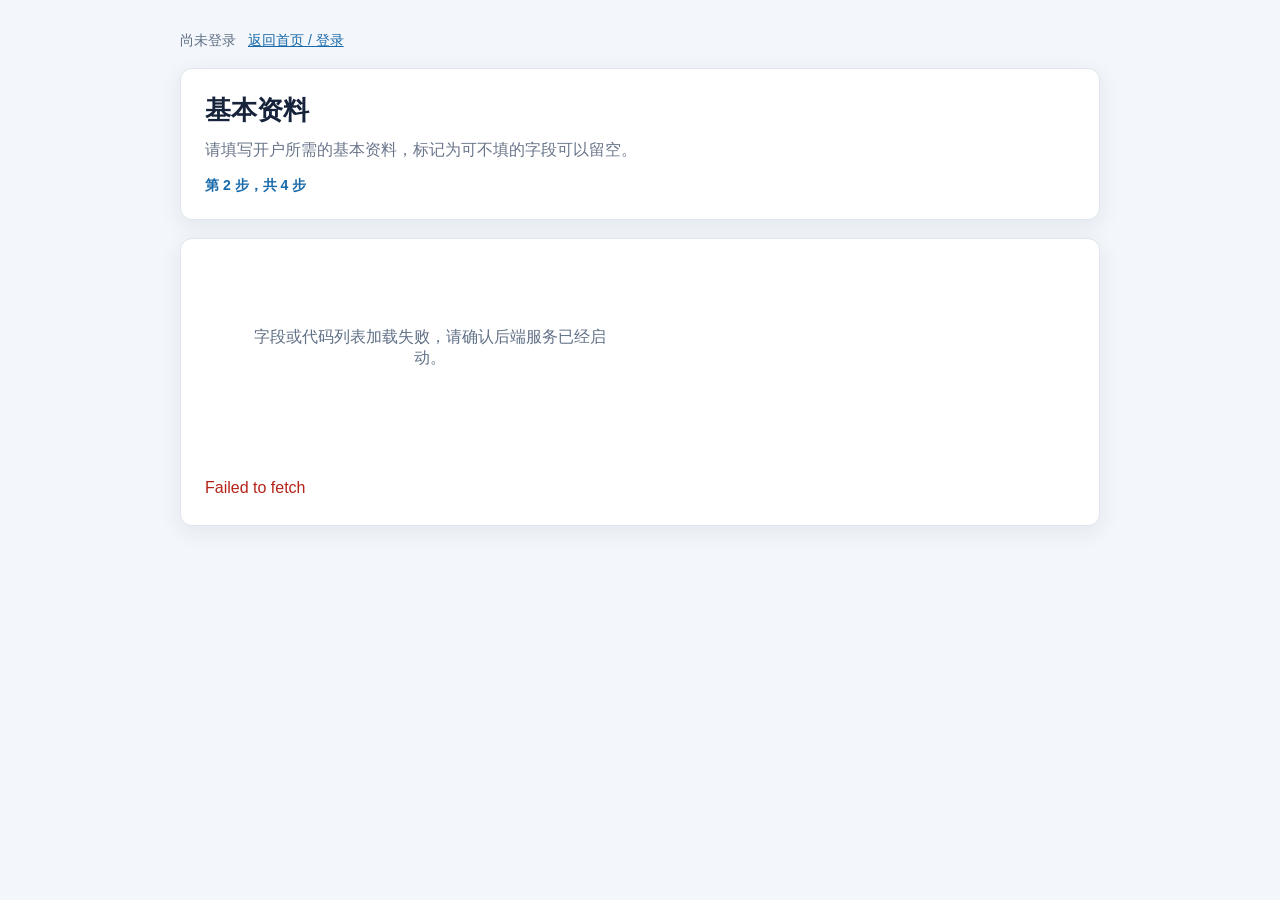
<file: frontend/addInfo/index.html>
<!doctype html>
<html lang="zh-CN">
<head>
    <meta charset="UTF-8">
    <meta name="viewport" content="width=device-width, initial-scale=1.0">
    <title>基本资料</title>
    <link rel="stylesheet" href="./style.css">
</head>
<body>
    <main class="page-shell">
        <header class="page-header">
            <h1>基本资料</h1>
            <p>请填写开户所需的基本资料，标记为可不填的字段可以留空。</p>
            <div class="progress">第 2 步，共 4 步</div>
        </header>

        <form id="dynamic-form" class="form-card">
            <div id="form-content" class="field-grid loading">正在读取字段……</div>
            <div class="actions">
                <button id="next-button" class="primary-button" type="submit" hidden>下一步</button>
            </div>
            <p id="status" class="status" aria-live="polite"></p>
        </form>
    </main>
    <script type="module" src="./script.js"></script>
</body>
</html>
</file>
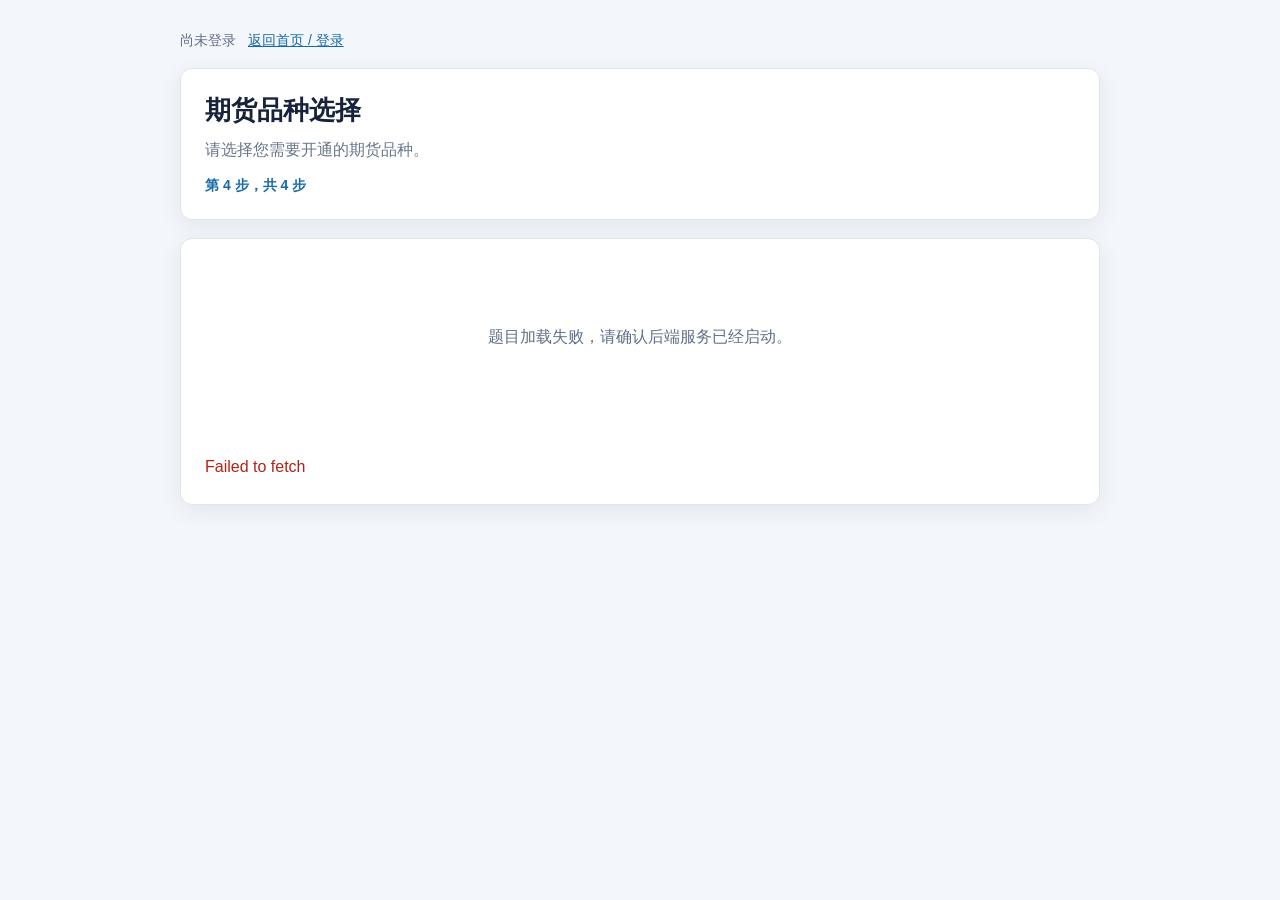
<file: frontend/chooseFutures/index.html>
<!doctype html>
<html lang="zh-CN">
<head>
    <meta charset="UTF-8">
    <meta name="viewport" content="width=device-width, initial-scale=1.0">
    <title>期货品种选择</title>
    <link rel="stylesheet" href="./style.css">
</head>
<body>
    <main class="page-shell">
        <header class="page-header">
            <h1>期货品种选择</h1>
            <p>请选择您需要开通的期货品种。</p>
            <div class="progress">第 4 步，共 4 步</div>
        </header>

        <form id="dynamic-form" class="form-card">
            <div id="form-content" class="loading">正在读取题目……</div>
            <div class="actions">
                <button id="next-button" class="primary-button" type="submit" hidden>下一步</button>
            </div>
            <p id="status" class="status" aria-live="polite"></p>
        </form>
    </main>
    <script type="module" src="./script.js"></script>
</body>
</html>
</file>
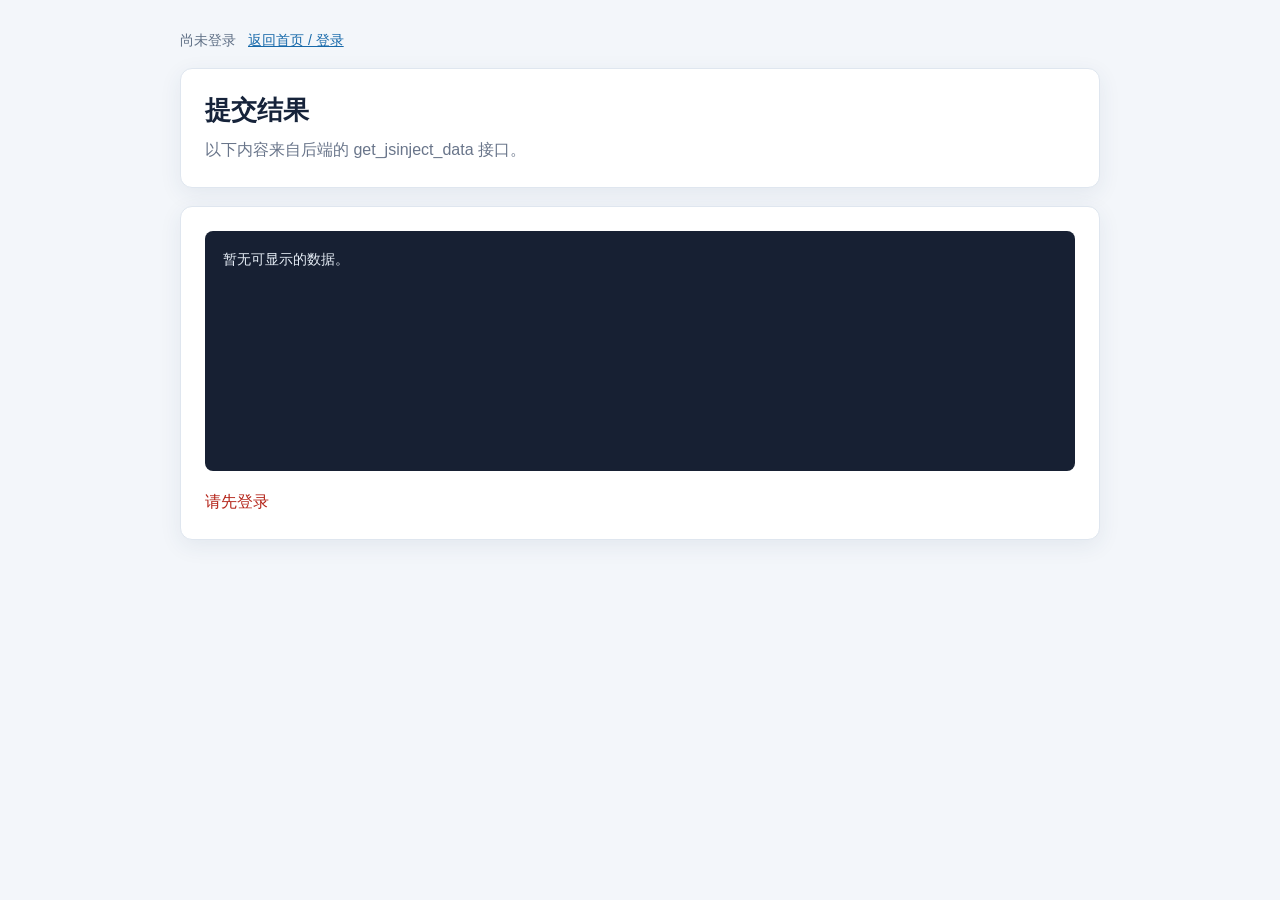
<file: frontend/dataprint/index.html>
<!doctype html>
<html lang="zh-CN">
<head>
    <meta charset="UTF-8">
    <meta name="viewport" content="width=device-width, initial-scale=1.0">
    <title>提交结果</title>
    <link rel="stylesheet" href="./style.css">
</head>
<body>
    <main class="page-shell">
        <header class="page-header">
            <h1>提交结果</h1>
            <p>以下内容来自后端的 get_jsinject_data 接口。</p>
        </header>

        <section class="data-card">
            <pre id="json-output" class="json-output">正在读取数据……</pre>
            <p id="status" class="status" aria-live="polite"></p>
        </section>
    </main>
    <script type="module" src="./script.js"></script>
</body>
</html>
</file>
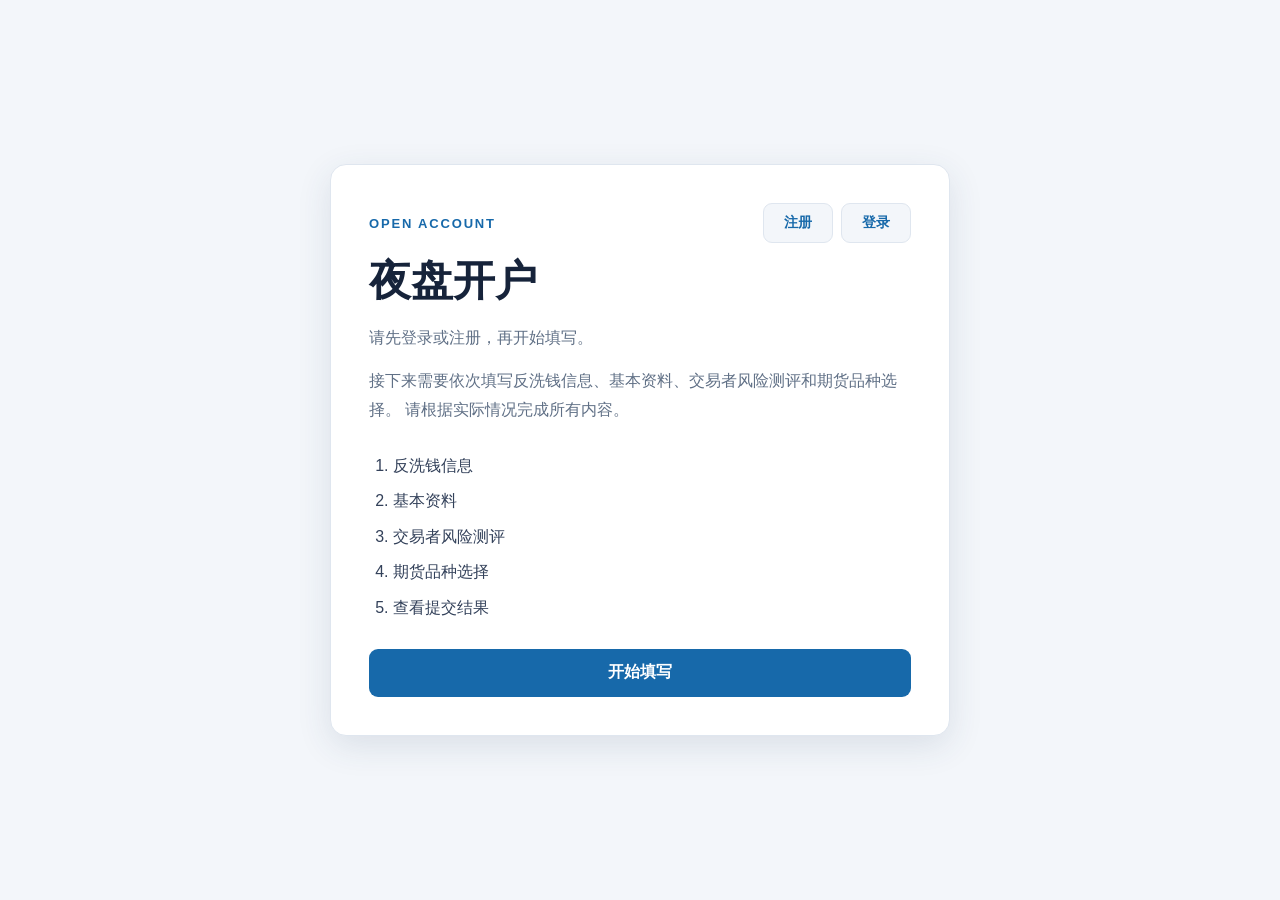
<file: frontend/index/index.html>
<!doctype html>
<html lang="zh-CN">
<head>
    <meta charset="UTF-8">
    <meta name="viewport" content="width=device-width, initial-scale=1.0">
    <title>夜盘开户</title>
    <link rel="stylesheet" href="./index.css">
</head>
<body>
    <main class="welcome-shell">
        <section class="welcome-card">
            <div class="welcome-toolbar">
                <p class="eyebrow">OPEN ACCOUNT</p>
                <div class="account-actions">
                    <button id="register-button" class="login-button" type="button">注册</button>
                    <button id="login-button" class="login-button" type="button">登录</button>
                    <button id="logout-button" class="login-button" type="button" hidden>退出登录</button>
                </div>
            </div>
            <h1>夜盘开户</h1>
            <p id="account-status" class="status" aria-live="polite"></p>
            <p class="description">
                接下来需要依次填写反洗钱信息、基本资料、交易者风险测评和期货品种选择。
                请根据实际情况完成所有内容。
            </p>

            <ol class="step-list">
                <li>反洗钱信息</li>
                <li>基本资料</li>
                <li>交易者风险测评</li>
                <li>期货品种选择</li>
                <li>查看提交结果</li>
            </ol>

            <button id="start-button" class="start-button" type="button">
                开始填写
            </button>
        </section>
    </main>
    <dialog id="login-dialog" class="login-dialog" aria-labelledby="login-title">
        <div class="login-heading">
            <h2 id="login-title">登录</h2>
            <button id="close-login-button" class="login-close" type="button" aria-label="关闭登录弹窗">×</button>
        </div>
        <p class="login-description">请输入手机号与密码</p>
        <form id="auth-form">
        <div class="login-fields">
            <label for="login-phone">手机号</label>
            <input id="login-phone" name="user_phone" type="tel" inputmode="numeric" autocomplete="username" placeholder="请输入手机号" pattern="[0-9]{11,20}" minlength="11" maxlength="20" required autofocus>
            <div id="register-id-field" class="login-fields" hidden>
                <label for="register-id">身份证号</label>
                <input id="register-id" name="user_id" type="text" placeholder="请输入18位身份证号" pattern="[0-9]{17}[0-9Xx]" minlength="18" maxlength="18" disabled>
            </div>
            <label for="login-password">密码</label>
            <input id="login-password" name="user_password" type="password" autocomplete="current-password" placeholder="请输入8至128位密码" minlength="8" maxlength="128" required>
        </div>
        <button id="login-submit-button" class="start-button login-submit-button" type="submit">登录</button>
        <p id="auth-status" class="status" aria-live="polite"></p>
        </form>
        <button id="switch-auth-button" class="auth-switch" type="button">没有账号？注册</button>
    </dialog>
    <script type="module" src="./index.js"></script>
</body>
</html>
</file>
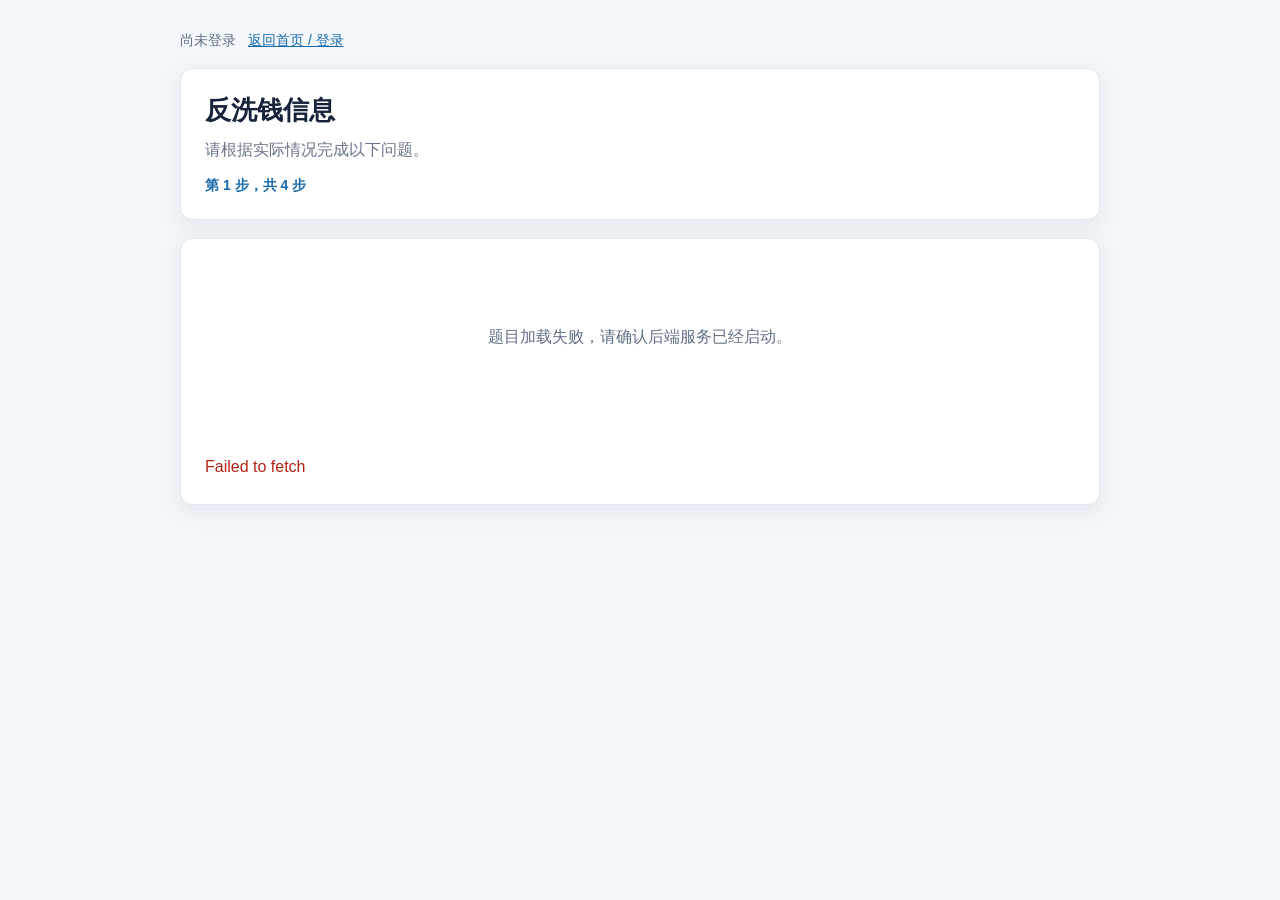
<file: frontend/launderingBack/index.html>
<!doctype html>
<html lang="zh-CN">
<head>
    <meta charset="UTF-8">
    <meta name="viewport" content="width=device-width, initial-scale=1.0">
    <title>反洗钱信息</title>
    <link rel="stylesheet" href="./style.css">
</head>
<body>
    <main class="page-shell">
        <header class="page-header">
            <h1>反洗钱信息</h1>
            <p>请根据实际情况完成以下问题。</p>
            <div class="progress">第 1 步，共 4 步</div>
        </header>

        <form id="dynamic-form" class="form-card">
            <div id="form-content" class="loading">正在读取题目……</div>
            <div class="actions">
                <button id="next-button" class="primary-button" type="submit" hidden>下一步</button>
            </div>
            <p id="status" class="status" aria-live="polite"></p>
        </form>
    </main>
    <script type="module" src="./script.js"></script>
</body>
</html>
</file>
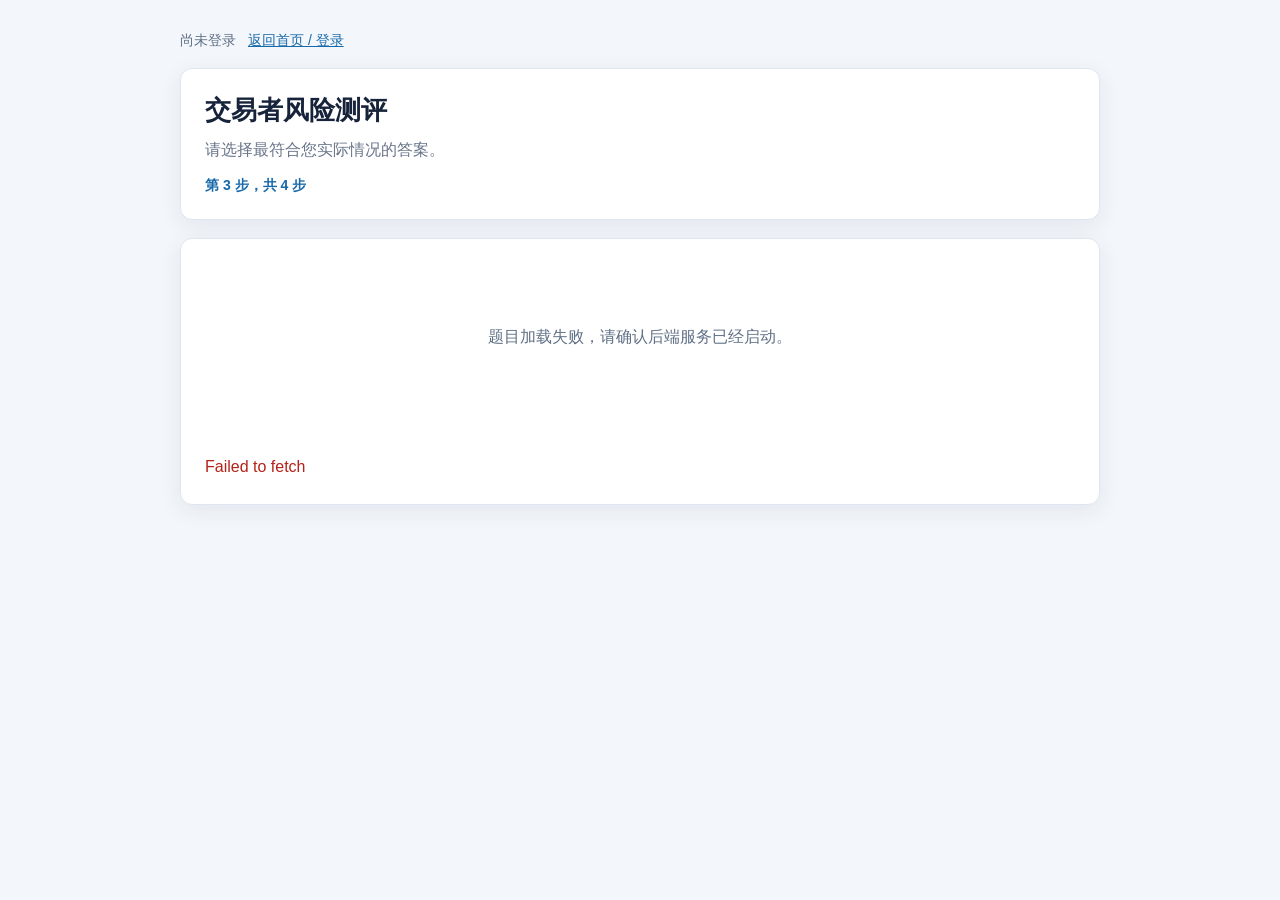
<file: frontend/question/index.html>
<!doctype html>
<html lang="zh-CN">
<head>
    <meta charset="UTF-8">
    <meta name="viewport" content="width=device-width, initial-scale=1.0">
    <title>交易者风险测评</title>
    <link rel="stylesheet" href="./style.css">
</head>
<body>
    <main class="page-shell">
        <header class="page-header">
            <h1>交易者风险测评</h1>
            <p>请选择最符合您实际情况的答案。</p>
            <div class="progress">第 3 步，共 4 步</div>
        </header>

        <form id="dynamic-form" class="form-card">
            <div id="form-content" class="loading">正在读取题目……</div>
            <div class="actions">
                <button id="next-button" class="primary-button" type="submit" hidden>下一步</button>
            </div>
            <p id="status" class="status" aria-live="polite"></p>
        </form>
    </main>
    <script type="module" src="./script.js"></script>
</body>
</html>
</file>
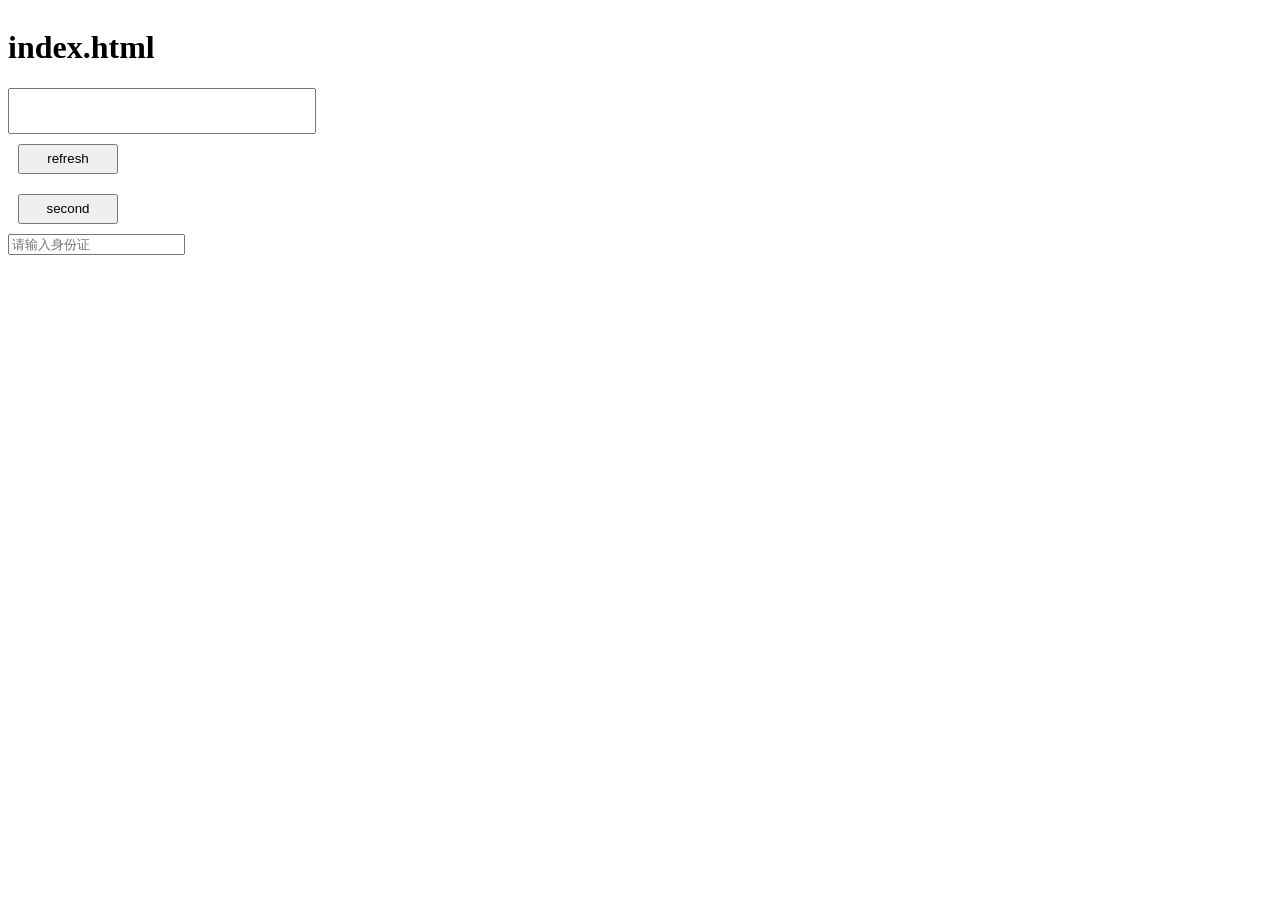
<file: test_for_JsInject/http_server/pages/index/index.html>
<!doctype html>
<html lang="zh-CN">
  <head>
    <meta charset="UTF-8">
    <meta name="viewport" content="width=device-width, initial-scale=1.0">
    <title>JS Inject index 测试页</title>
    <link rel="stylesheet" href="index.css">
  </head>
  <body>
    <h1>index.html</h1>
    <input id="input-index">
    <button type="button" class="btn" id="refresh-btn">refresh</button>
    <button type="button" class="btn" id="second-btn">second</button>
    <input type="text" maxlength="18" placeholder="请输入身份证" class="van-field__control">

    <script src="index.js"></script>
  </body>
</html>
</file>
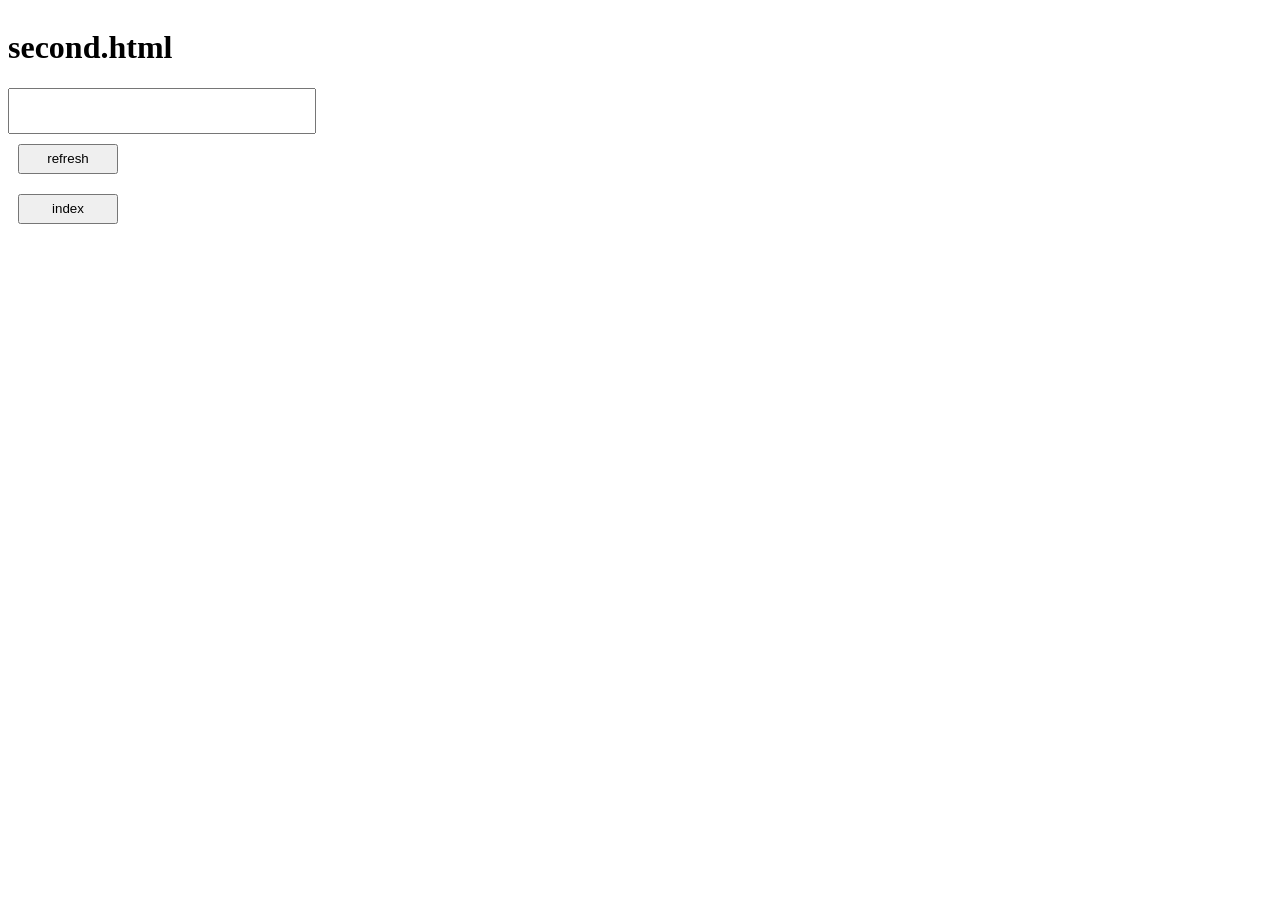
<file: test_for_JsInject/http_server/pages/second/second.html>
<!DOCTYPE html>
<html lang="zh-CN">
    <head>
        <meta charset="UTF-8">
        <meta name="viewport" content="width=device-width, initial-scale=1.0">
        <title>JS Inject second 测试页</title>
        <link rel="stylesheet" href="second.css">
    </head>
    <body>
        <h1>second.html</h1>
        <input id="input-second">
        <button type="button" class="btn" id="refresh-btn">refresh</button>
        <button type="button" class="btn" id="index-btn">index</button>

        <script src="second.js"></script>
    </body>
</html>
</file>
<file: frontend/addInfo/style.css>
@import url("../utils/common.css");

.field-grid {
    display: grid;
    grid-template-columns: repeat(2, minmax(0, 1fr));
    gap: 18px;
}

.field-item {
    display: grid;
    gap: 8px;
}

.field-item label {
    color: #33415a;
    font-weight: 600;
}

.optional-mark {
    color: #8792a5;
    font-size: 13px;
    font-weight: 400;
}

input[type="text"],
input[type="email"],
input[type="date"],
select {
    width: 100%;
    min-height: 42px;
    padding: 9px 11px;
    border: 1px solid #cfd8e5;
    border-radius: 7px;
    background: #fff;
    color: #243044;
    font: inherit;
}

input:focus,
select:focus {
    outline: 2px solid rgb(36 124 191 / 20%);
    border-color: #247cbf;
}

input:disabled,
select:disabled {
    background: #edf1f5;
    color: #8792a5;
    cursor: not-allowed;
}

@media (max-width: 680px) {
    .field-grid {
        grid-template-columns: 1fr;
    }
}
</file>
<file: frontend/chooseFutures/style.css>
@import url("../utils/common.css");
@import url("../utils/questionnaire.css");
</file>
<file: frontend/dataprint/style.css>
@import url("../utils/common.css");

.json-output {
    min-height: 240px;
    margin: 0;
    padding: 18px;
    overflow: auto;
    border-radius: 8px;
    background: #172033;
    color: #e6edf6;
    font-family: Consolas, "Courier New", monospace;
    font-size: 14px;
    line-height: 1.65;
    white-space: pre-wrap;
    word-break: break-word;
}
</file>
<file: frontend/index/index.css>
@import url("../utils/common.css");

body {
    min-height: 100vh;
    display: grid;
    place-items: center;
    padding: 20px;
}

.welcome-shell {
    width: min(620px, 100%);
}

.welcome-card {
    padding: 38px;
    border: 1px solid #dfe6ef;
    border-radius: 16px;
    background: #fff;
    box-shadow: 0 10px 34px rgb(43 67 101 / 12%);
}

.welcome-toolbar {
    display: flex;
    align-items: center;
    justify-content: space-between;
    gap: 16px;
    flex-wrap: wrap;
    margin-bottom: 10px;
}

.account-actions { display: flex; gap: 8px; flex-wrap: wrap; }
.auth-switch {
    display: block;
    margin: 18px auto 0;
    border: 0;
    background: transparent;
    color: #1769aa;
    font: inherit;
    cursor: pointer;
}
.start-button:disabled { opacity: 0.6; cursor: wait; }
#account-status { margin: 0 0 16px; }

.login-button {
    min-height: 40px;
    padding: 8px 20px;
    border: 1px solid #dfe6ef;
    border-radius: 9px;
    background: #f3f6fa;
    color: #1769aa;
    font: inherit;
    font-size: 14px;
    font-weight: 700;
    cursor: pointer;
    transition: background-color 0.15s, border-color 0.15s;
}

.login-button:hover {
    border-color: #1769aa;
    background: #eaf2fa;
}

.login-button:active {
    background: #dceaf7;
}

.login-button:focus-visible {
    outline: 2px solid #1769aa;
    outline-offset: 3px;
}

.eyebrow {
    margin: 0;
    color: #1769aa;
    font-size: 13px;
    font-weight: 700;
    letter-spacing: 0.14em;
}

h1 {
    margin: 0 0 16px;
    color: #16233a;
    font-size: clamp(30px, 7vw, 42px);
}

.description {
    margin: 0;
    color: #607086;
    line-height: 1.8;
}

.step-list {
    display: grid;
    gap: 10px;
    margin: 28px 0;
    padding-left: 24px;
    color: #33415a;
    line-height: 1.6;
}

.start-button {
    width: 100%;
    min-height: 48px;
    border: 0;
    border-radius: 9px;
    background: #1769aa;
    color: #fff;
    font: inherit;
    font-size: 16px;
    font-weight: 700;
    cursor: pointer;
}

.start-button:hover {
    background: #10598f;
}

.login-dialog {
    width: min(420px, calc(100% - 40px));
    max-height: calc(100dvh - 40px);
    margin: auto;
    padding: 28px;
    border: 1px solid #dfe6ef;
    border-radius: 16px;
    background: #fff;
    color: #243044;
    box-shadow: 0 20px 60px rgb(43 67 101 / 20%);
    overflow-y: auto;
}

.login-dialog::backdrop {
    background: rgb(22 35 58 / 30%);
    backdrop-filter: blur(6px);
}

body:has(.login-dialog[open]) {
    overflow: hidden;
}

.login-heading {
    display: flex;
    align-items: center;
    justify-content: space-between;
    gap: 16px;
}

.login-heading h2 {
    margin: 0;
    color: #16233a;
    font-size: 26px;
}

.login-close {
    width: 36px;
    height: 36px;
    border: 0;
    border-radius: 9px;
    background: #f3f6fa;
    color: #607086;
    font-size: 26px;
    cursor: pointer;
}

.login-close:hover {
    background: #eaf2fa;
    color: #1769aa;
}

.login-description {
    margin: 12px 0 24px;
    color: #607086;
}

.login-fields {
    display: grid;
    gap: 10px;
}

.login-fields input {
    width: 100%;
    min-height: 46px;
    padding: 10px 12px;
    border: 1px solid #dfe6ef;
    border-radius: 9px;
    background: #f3f6fa;
    color: #243044;
    font: inherit;
}

.login-fields input:first-of-type {
    margin-bottom: 10px;
}

.login-submit-button {
    margin-top: 24px;
}

.login-submit-button:focus-visible {
    outline: 2px solid #1769aa;
    outline-offset: 3px;
}

.login-fields input:focus-visible,
.login-close:focus-visible {
    outline: 2px solid #1769aa;
    outline-offset: 2px;
}

@media (max-width: 520px) {
    .welcome-card {
        padding: 26px 22px;
    }
}
</file>
<file: frontend/launderingBack/style.css>
@import url("../utils/common.css");
@import url("../utils/questionnaire.css");
</file>
<file: frontend/question/style.css>
@import url("../utils/common.css");
@import url("../utils/questionnaire.css");
</file>
<file: test_for_JsInject/http_server/pages/index/index.css>
body {
    display: flex;
    flex-direction: column;
    align-items: flex-start;
}

#input-index {
    width : 300px;
    height: 40px;
    display: block;
}

.btn {
    display: block;
    width : 100px;
    height: 30px;
    margin: 10px;
}
</file>
<file: test_for_JsInject/http_server/pages/second/second.css>
body {
    display: flex;
    flex-direction: column;
    align-items: flex-start;
}

#input-second {
    width : 300px;
    height: 40px;
    display: block;
}

.btn {
    display: block;
    width : 100px;
    height: 30px;
    margin: 10px;
}
</file>
